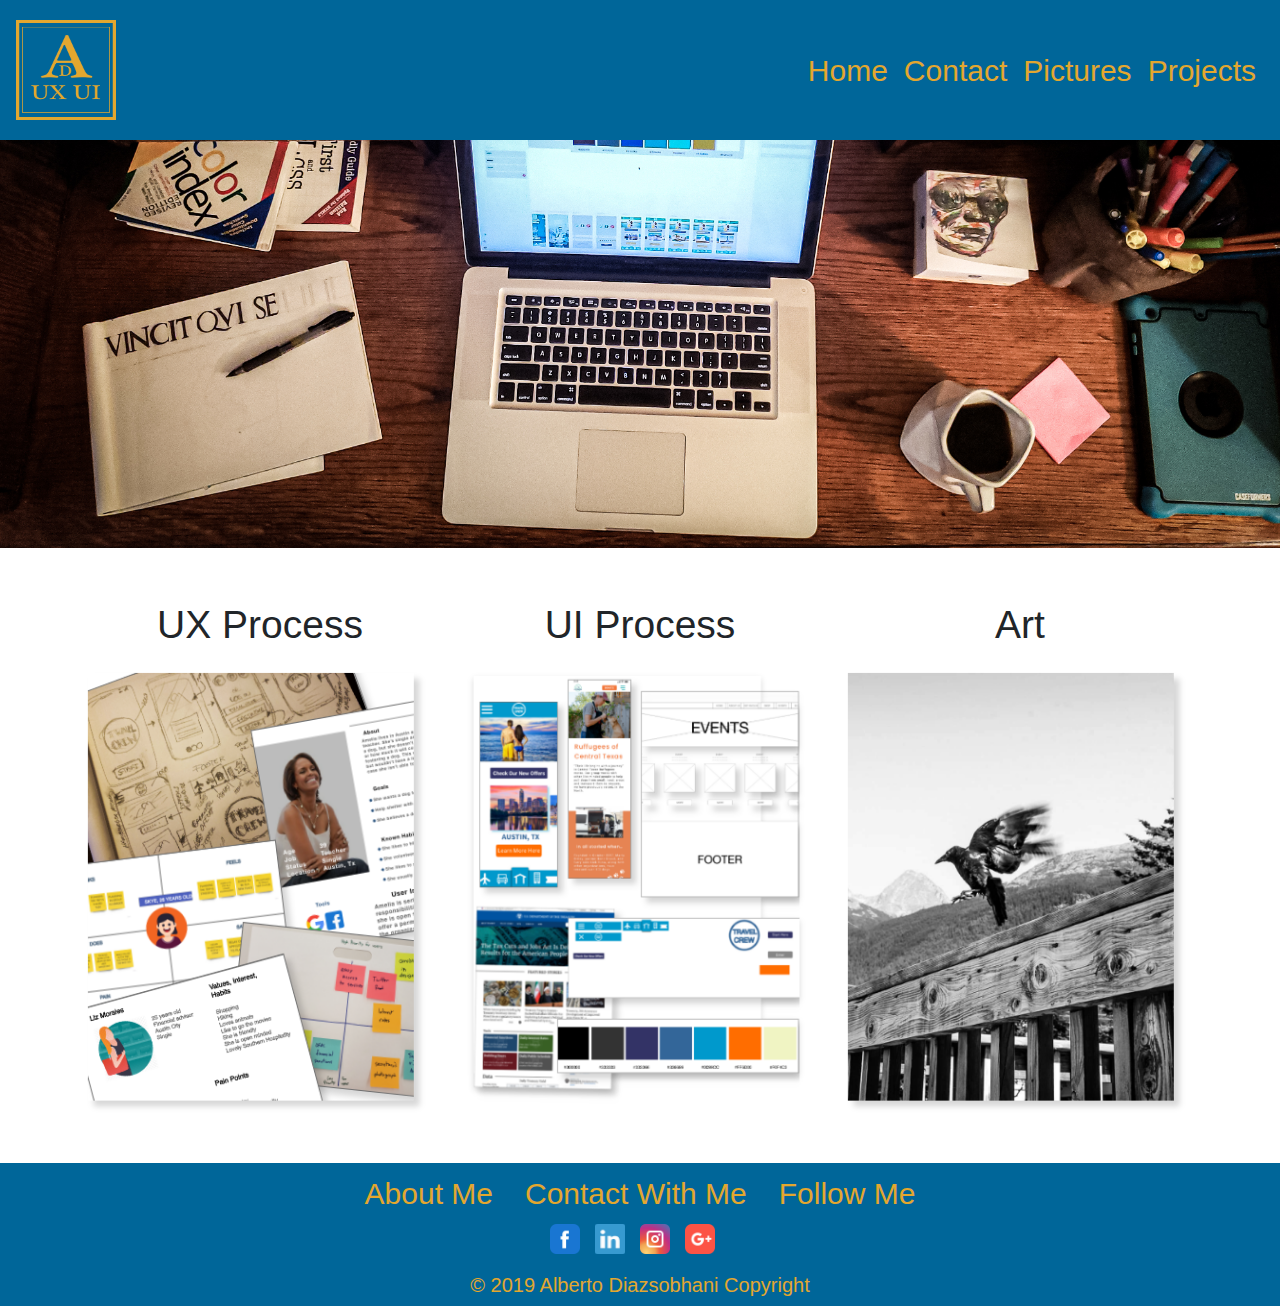
<file: index.html>
<!DOCTYPE html>
<html>
  <head>
    <link
      rel="stylesheet"
      href="https://stackpath.bootstrapcdn.com/bootstrap/4.3.1/css/bootstrap.min.css"
      integrity="sha384-ggOyR0iXCbMQv3Xipma34MD+dH/1fQ784/j6cY/iJTQUOhcWr7x9JvoRxT2MZw1T"
      crossorigin="anonymous"
    />
    <link href="assets/css/style.css" rel="stylesheet" type="text/css" />

    <title>Alberto Diazsobhani UX UI</title>
  </head>

  <body>
    <header>
      <nav class="navbar navbar-expand-lg  navbar-light ">
        <a class="navbar-brand" href="#">
          <img src="assets/images/Logo.png" class="logo-image" />
        </a>

        <button
          class="navbar-toggler"
          type="button"
          data-toggle="collapse"
          data-target="#navbarNavDropdown"
          aria-controls="navbarNavDropdown"
          aria-expanded="false"
          aria-label="Toggle navigation"
        >
          <span class="navbar-toggler-icon"></span>
        </button>
        <div class="collapse navbar-collapse" id="navbarNavDropdown">
          <ul class="navbar-nav">
            <li class="nav-item active">
              <a class="nav-link" href="#"
                >Home <span class="sr-only">(current)</span></a
              >
            </li>
            <li class="nav-item">
              <a class="nav-link" href="#">Contact</a>
            </li>
            <li class="nav-item">
              <a class="nav-link" href="#">Pictures</a>
            </li>
            <li class="nav-item">
              <a class="nav-link" href="#">Projects</a>
            </li>
          </ul>
        </div>
      </nav>
    </header>

    <img class="section-image" src="assets/images/20191010_133839-2.jpg" />
    
    <!-- Projects Section -->
    <div class="container mt-5 mb-5 hide-text">
      <div class="row">
        <div class="col-sm">
          <p class="project-title text-center">UX Process</p>
          <img src="assets/images/ux.png" class="project-image" />
        </div>
        <div class="col-sm">
          <p class="project-title text-center">UI Process</p>
          <img src="assets/images/uii.png" class="project-image" />
        </div>
        <div class="col-sm">
          <p class="project-title text-center">Art</p>
          <img src="assets/images/arttt.png" class="project-image" />
        </div>
      </div>
    </div>

    <!-- End Projects Section -->
    <!-- Footer -->
    <footer class="page-footer ">
      <div class="container">
        <div class="row d-flex justify-content-center">
        
          <a class="nav-link" href="#">About Me</a>
          <a class="nav-link" href="#">Contact With Me</a>
          <a class="nav-link" href="#">Follow Me</a>
        </div>
      </div>
      <div class="footer-social-media d-flex justify-content-md-center">
           
        <img src="assets/images/f.png" class="social-media" />
          <img src="assets/images/in.png" class="social-media" />
          <img src="assets/images/ins.png" class="social-media" />
          <img src="assets/images/g.png" class="social-media" />
               </div>
      <div class="footer-copyright text-center py-3">
        © 2019 Alberto Diazsobhani Copyright
    </footer>
    <!-- Footer -->
  </body>
  <script
    src="https://code.jquery.com/jquery-3.3.1.slim.min.js"
    integrity="sha384-q8i/X+965DzO0rT7abK41JStQIAqVgRVzpbzo5smXKp4YfRvH+8abtTE1Pi6jizo"
    crossorigin="anonymous"
  ></script>
  <script
    src="https://cdnjs.cloudflare.com/ajax/libs/popper.js/1.14.7/umd/popper.min.js"
    integrity="sha384-UO2eT0CpHqdSJQ6hJty5KVphtPhzWj9WO1clHTMGa3JDZwrnQq4sF86dIHNDz0W1"
    crossorigin="anonymous"
  ></script>
  <script
    src="https://stackpath.bootstrapcdn.com/bootstrap/4.3.1/js/bootstrap.min.js"
    integrity="sha384-JjSmVgyd0p3pXB1rRibZUAYoIIy6OrQ6VrjIEaFf/nJGzIxFDsf4x0xIM+B07jRM"
    crossorigin="anonymous"
  ></script>
</html>
<!--
Useful documentation if you get lost
File paths and images. How to link to files in folders -> https://www.w3schools.com/html/html_filepaths.asp
Img Tag Documentation - https://www.w3schools.com/tags/tag_img.asp
List tag documentation - https://www.w3schools.com/html/html_lists.asp
-->
<Collapse Message #01-class-activities Downloads> </Collapse>
</file>
<file: assets/css/style.css>
/* body {
  font-family: "Segoe UI", Tahoma, Geneva, Verdana, sans-serif;
} */
h1 {
  font-size: 50px;
  color: #082a3a;
}
/**********/
/* HEADER */
/**********/
.navbar {
  width: 100%;
  height: 140px;
  background-color: #006699;
  position: fixed;
  top: 0;
  width: 100%;
  z-index: 1;
}
.nav-link {
  color: #e3a72f !important;
  font-size: 30px;
}
.logo-image {
  width: 100px;
  height: 100px;
}
#navbarNavDropdown {
  flex-direction: row-reverse;
}
.dropdown-menu {
  background-color: #006699;
}
.dropdown-item {
  color: #e3a72f !important;
}

/**********/
/* image section */
/**********/

.section-image {
  width: 100%;
  height: 100%;
  object-fit: contain;
}
/**********/
/* project section */
/**********/

.project-image {
  width: 343px;
  height: 445px;
}
.project-title {
  font-size: 39px;
}
/**********/
/* Footer */
/**********/

.page-footer {
  background-color: #006699;
  height: 143px;
  font-size: 20px;
  color: #e3a72f !important;
}
.social-media {
  margin: 0 15px 0 0;
  width: 30px;
  height: 30px;
}
</file>
